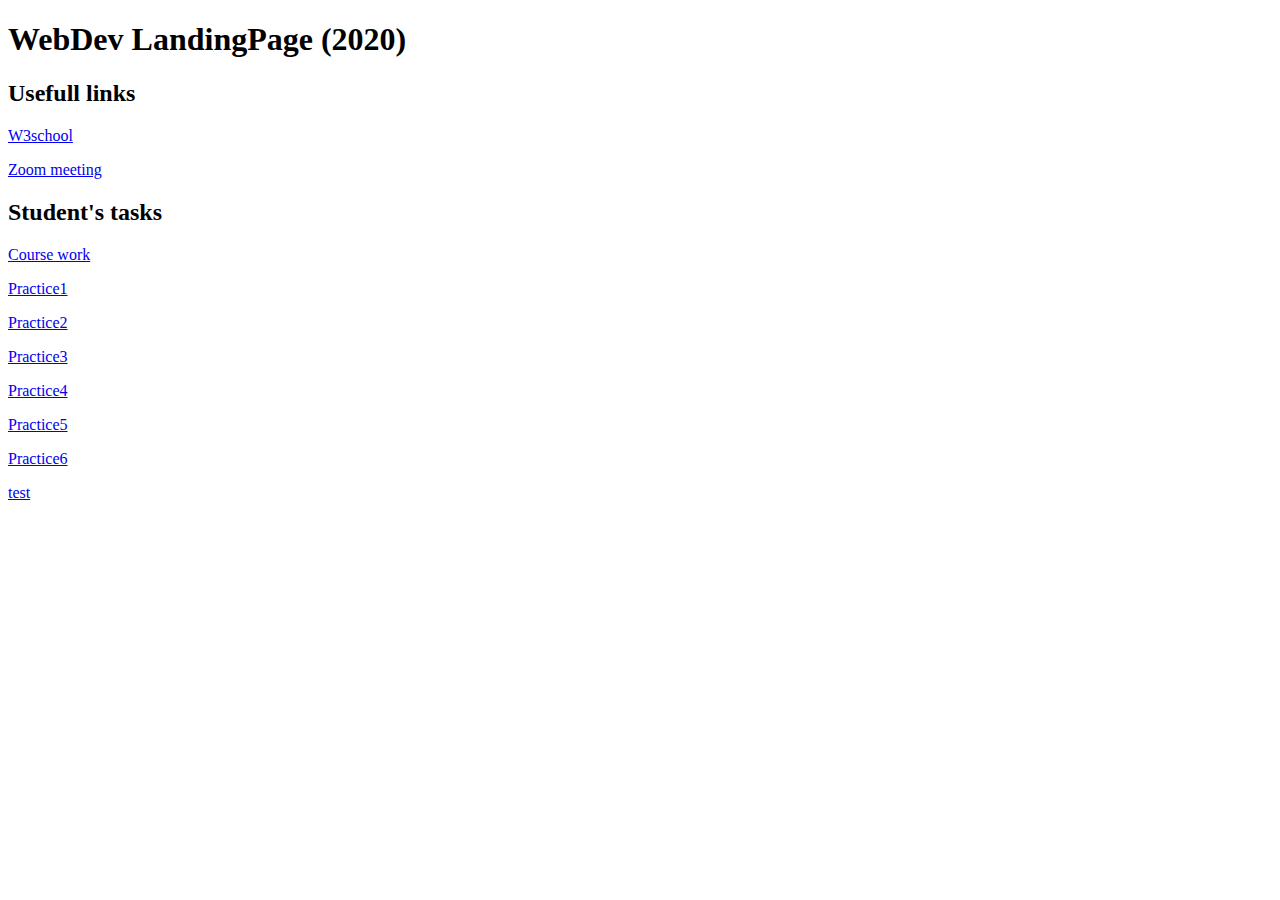
<file: public_html/index.html>
<!DOCTYPE html>
<!--
To change this license header, choose License Headers in Project Properties.
To change this template file, choose Tools | Templates
and open the template in the editor.
-->
<html>
    <head>
        <title>Landing page</title>
        <meta charset="UTF-8">
        <meta name="viewport" content="width=device-width, initial-scale=1.0">
    </head>
    <body>

        <div><h1>WebDev LandingPage <span>(2020)</span></h1></div>
        <div>
            <h2>Usefull links</h2>
            <p><a href="https://www.w3schools.com/" target='blank'>W3school</a></p>
            <p><a href="zoom.html">Zoom meeting</a></p>
        </div>
        <div>
            <h2>Student's tasks</h2>
            <p><a href="courseWork/coursework.html">Course work</a></p>
            <p><a href="practice1/practice1.html">Practice1</a></p>
            <p><a href="practice2/practice2.html">Practice2</a></p>
            <p><a href="practice3/practice3.html">Practice3</a></p>
            <p><a href="practice4/practice4.html">Practice4</a></p>
            <p><a href="practice5/practice5.html">Practice5</a></p>
            <p><a href="practice6/practice6.html">Practice6</a></p>
            <a href="test/test1.html">test</a>
            
        </div>
    </body>
</html>
</file>
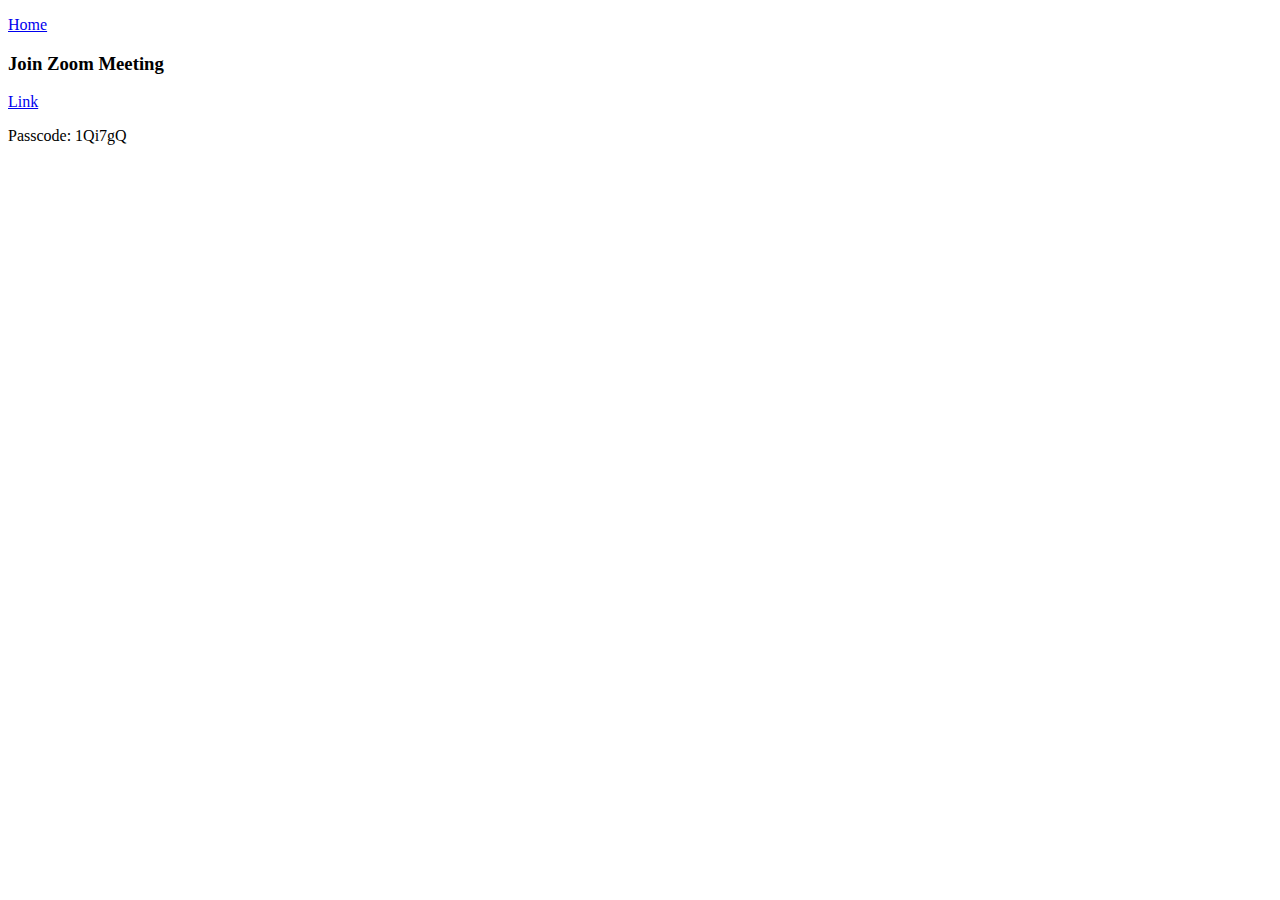
<file: public_html/zoom.html>
<!DOCTYPE html>
<!--
To change this license header, choose License Headers in Project Properties.
To change this template file, choose Tools | Templates
and open the template in the editor.
-->
<html>
    <head>
        <title>Zoom meting</title>
        <meta charset="UTF-8">
        <meta name="viewport" content="width=device-width, initial-scale=1.0">
    </head>
    <body>
        <div> 
            <p><a href="index.html">Home</a></p>
        </div>
        <div>
            <h3>Join Zoom Meeting</h3>
            <p><a href="https://us02web.zoom.us/j/82237699353" target="blank">Link</a></p>
            <p>Passcode: 1Qi7gQ</p>
        </div>
    </body>
</html>
</file>
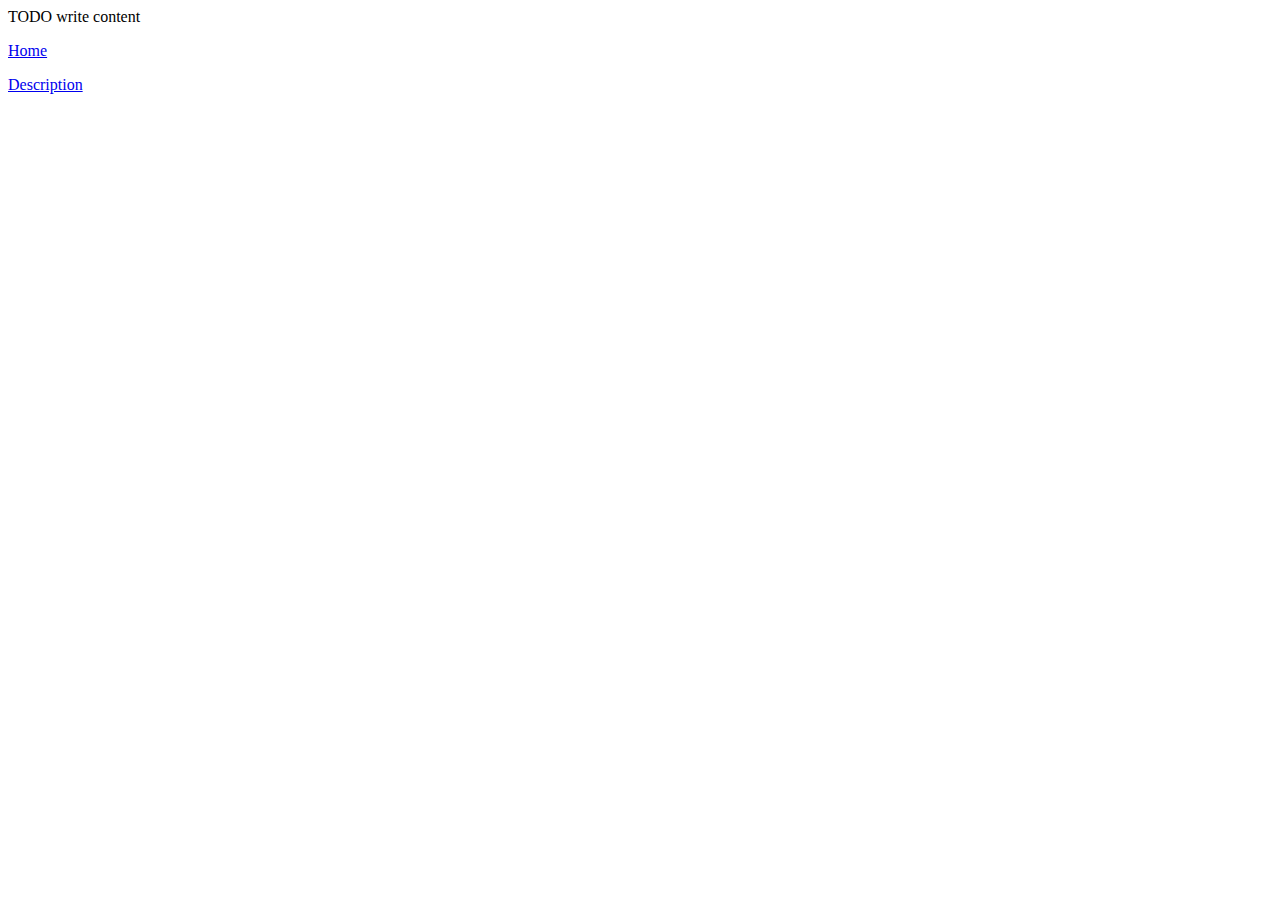
<file: public_html/courseWork/coursework.html>
<!DOCTYPE html>
<!--
To change this license header, choose License Headers in Project Properties.
To change this template file, choose Tools | Templates
and open the template in the editor.
-->
<html>
    <head>
        <title>TODO supply a title</title>
        <meta charset="UTF-8">
        
        <meta name="viewport" content="width=device-width, initial-scale=1.0">
    </head>
    <body>
        <div>TODO write content</div>
        <div>
        <p><a href="../index.html">Home</a></p>
        <p><a href="description.txt">Description</a></p>
        </div>
    </body>
</html>
</file>
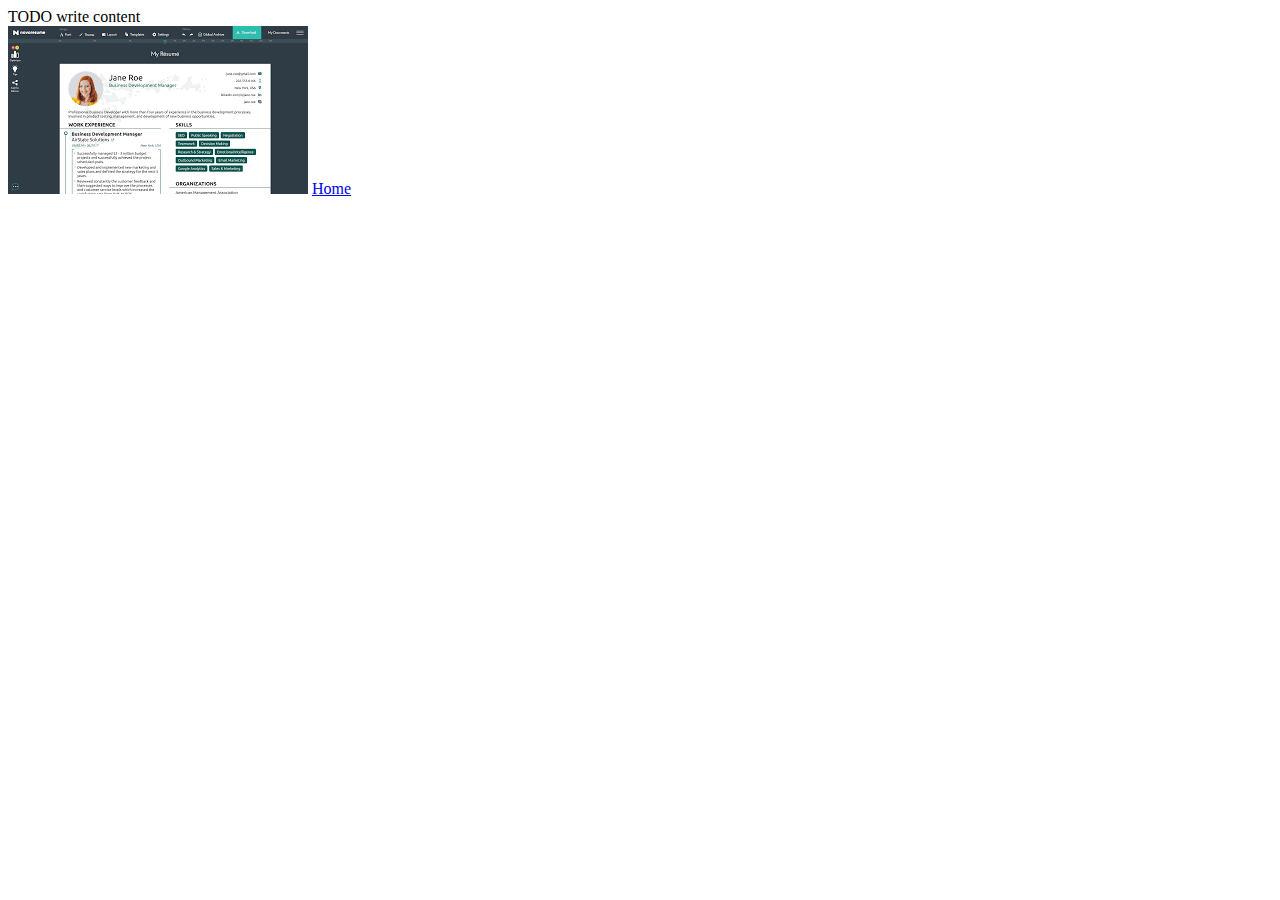
<file: public_html/practice1/practice1.html>
<!DOCTYPE html>
<!--
To change this license header, choose License Headers in Project Properties.
To change this template file, choose Tools | Templates
and open the template in the editor.
-->
<html>
    <head>
        <title>TODO supply a title</title>
        <meta charset="UTF-8">
        <meta name="viewport" content="width=device-width, initial-scale=1.0">
    </head>
    <body>
        <div>TODO write content</div>
        <img src="img/mycv.png" alt=""/>
        <a href="../index.html">Home</a>
    </body>
</html>
</file>
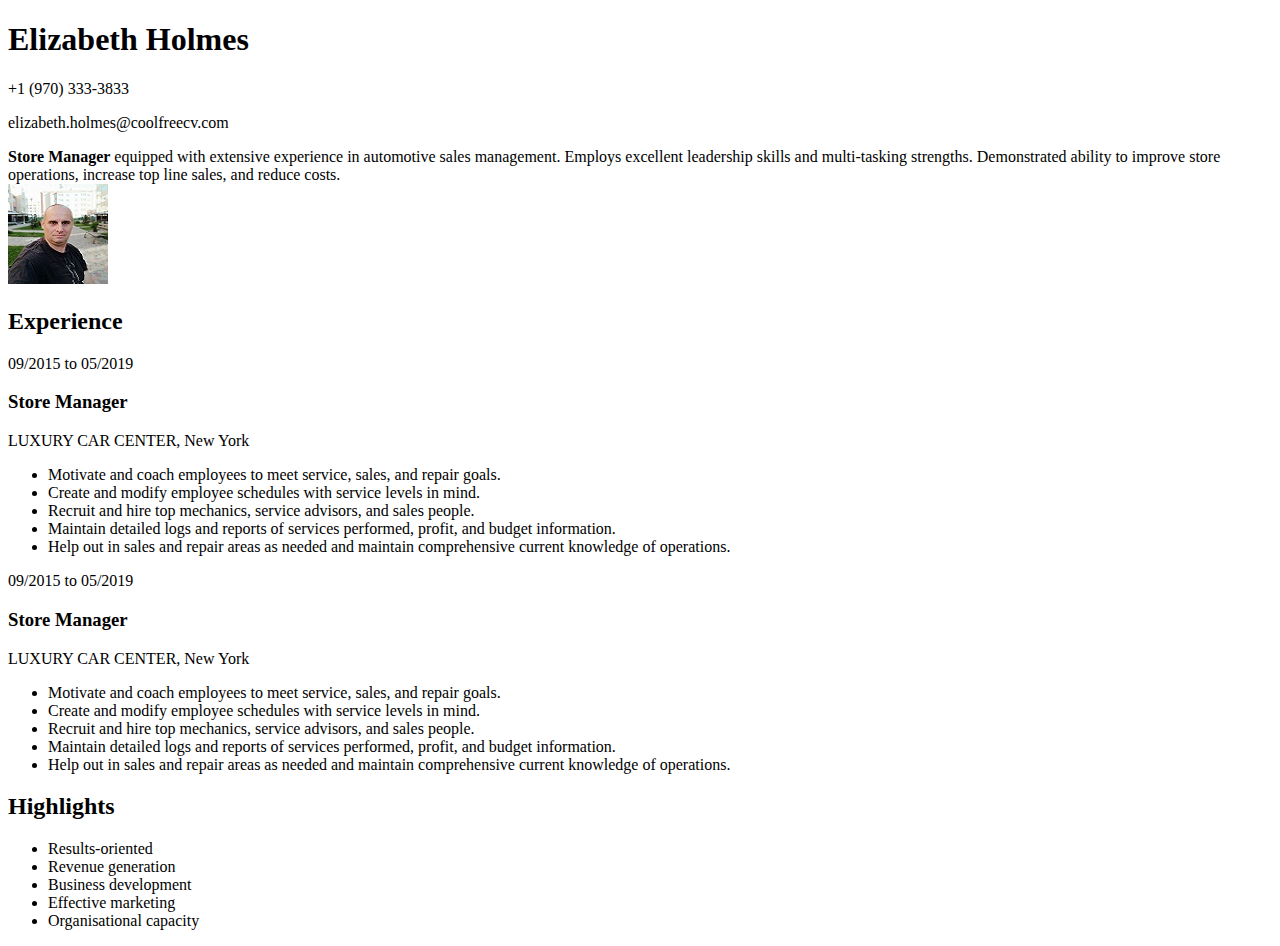
<file: public_html/practice2/cvHtml.html>
<!DOCTYPE html>
<!--
To change this license header, choose License Headers in Project Properties.
To change this template file, choose Tools | Templates
and open the template in the editor.
-->
<html>
    <head>
        <title>CVhtml</title>
        <meta charset="UTF-8">
        <meta name="viewport" content="width=device-width, initial-scale=1.0">
    </head>
    <body>
        <div>
            <h1>Elizabeth <span>Holmes</span></h1>
            <p>+1 (970) 333-3833</p>
            <p>elizabeth.holmes@coolfreecv.com</p>
        </div>
        <div>
            <div><b>Store Manager</b> equipped with extensive experience in automotive sales management. 
                Employs excellent leadership skills and multi-tasking strengths. 
                Demonstrated ability to improve store operations, increase top line sales, 
                and reduce costs.</div> 
            <div>
                <a href="practice2.html">
                    <img src="img/IMG_20180621_070102.jpg" alt=""/>
                </a>
            </div>

        </div>

        <div>
            <div><h2>Experience</h2></div> 
            <div>
                <p>09/2015 to 05/2019</p>
                <h3>Store Manager</h3>
                <p>LUXURY CAR CENTER, New York</p>
                <ul>
                    <li>Motivate and coach employees to meet service, sales, and repair goals.</li>
                    <li>Create and modify employee schedules with service levels in mind.</li>
                    <li>Recruit and hire top mechanics, service advisors, and sales people.</li>
                    <li>Maintain detailed logs and reports of services performed, profit, and budget information.</li>
                    <li>Help out in sales and repair areas as needed and maintain comprehensive current knowledge of operations.</li>
                </ul>
            </div>
            <div><p>09/2015 to 05/2019</p>
                <h3>Store Manager</h3>
                <p>LUXURY CAR CENTER, New York</p>
                <ul>
                    <li>Motivate and coach employees to meet service, sales, and repair goals.</li>
                    <li>Create and modify employee schedules with service levels in mind.</li>
                    <li>Recruit and hire top mechanics, service advisors, and sales people.</li>
                    <li>Maintain detailed logs and reports of services performed, profit, and budget information.</li>
                    <li>Help out in sales and repair areas as needed and maintain comprehensive current knowledge of operations.</li>
                </ul>
            </div>

        </div>
        <div>
            <div><h2>Highlights</h2></div>
            <div>
                <ul>
                    <li>Results-oriented</li>
                    <li>Revenue generation</li>
                    <li>Business development</li>
                    <li>Effective marketing</li>
                    <li>Organisational capacity</li>
                </ul>
                

            </div>
        </div>
    </body>
</html>
</file>
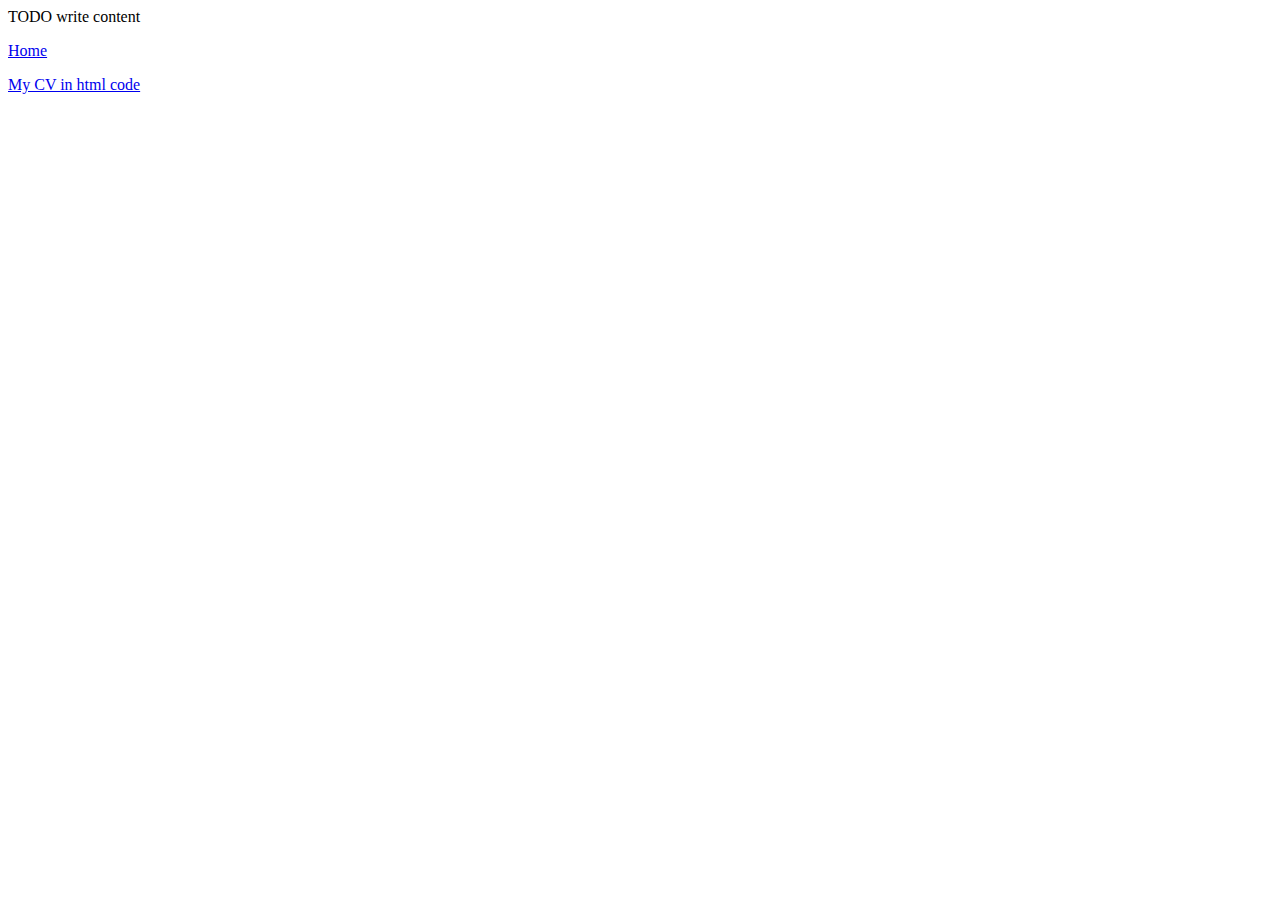
<file: public_html/practice2/practice2.html>
<!DOCTYPE html>
<!--
To change this license header, choose License Headers in Project Properties.
To change this template file, choose Tools | Templates
and open the template in the editor.
-->
<html>
    <head>
        <title>TODO supply a title</title>
        <meta charset="UTF-8">
        <meta name="viewport" content="width=device-width, initial-scale=1.0">
    </head>
    <body>
        <div>TODO write content</div>
        <p><a href="../index.html">Home</a></p>
        <p><a href="cvHtml.html">My CV in html code</a></p>
    </body>
</html>
</file>
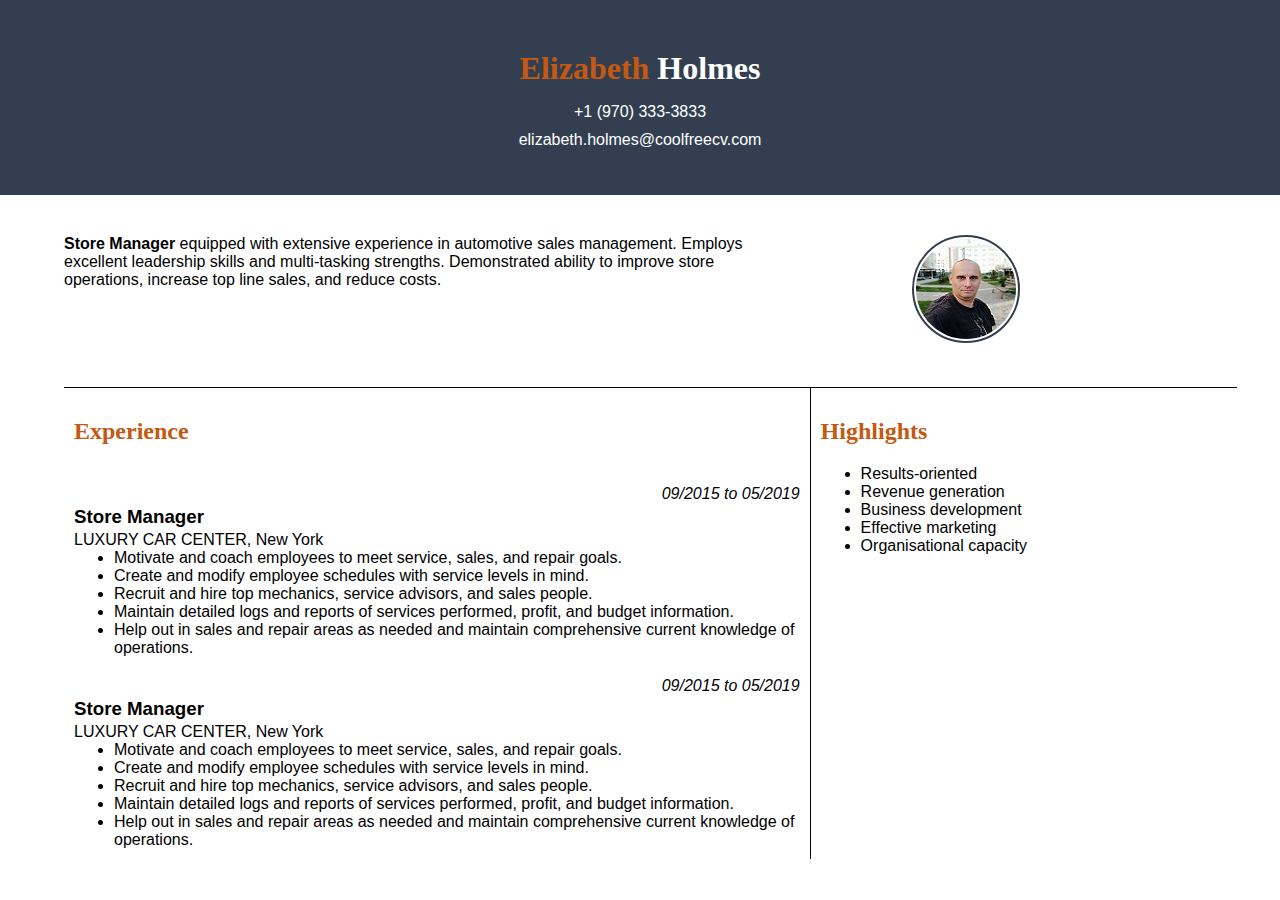
<file: public_html/practice3/cvHtmlCss.html>
<!DOCTYPE html>
<!--
To change this license header, choose License Headers in Project Properties.
To change this template file, choose Tools | Templates
and open the template in the editor.
-->
<html>
    <head>
        <title>CVhtml</title>
        <meta charset="UTF-8">
        <meta name="viewport" content="width=device-width, initial-scale=1.0">
        <link href="css/styleP3.css" rel="stylesheet" type="text/css"/>
    </head>
    <body>
        <div class="header1">
            <h1>Elizabeth <span>Holmes</span></h1>
            <p>+1 (970) 333-3833</p>
            <p>elizabeth.holmes@coolfreecv.com</p>
        </div>
        <div class ="block1">
            <div class="subblock1 col-7" ><b>Store Manager</b> equipped with extensive experience in automotive sales management. 
                Employs excellent leadership skills and multi-tasking strengths. 
                Demonstrated ability to improve store operations, increase top line sales, 
                and reduce costs.</div> 
            <div class="foto1 col-4">
                <a href="practice3.html">
                    <img src="img/IMG_20180621_070102.jpg" alt=""/>
                </a>
            </div>

        </div>

        <div class="block2 col-7">
            <div><h2>Experience</h2></div> 
            <div>
                <p class="textalignright1">09/2015 to 05/2019</p>
                <h3>Store Manager</h3>
                <p>LUXURY CAR CENTER, New York</p>
                <ul>
                    <li>Motivate and coach employees to meet service, sales, and repair goals.</li>
                    <li>Create and modify employee schedules with service levels in mind.</li>
                    <li>Recruit and hire top mechanics, service advisors, and sales people.</li>
                    <li>Maintain detailed logs and reports of services performed, profit, and budget information.</li>
                    <li>Help out in sales and repair areas as needed and maintain comprehensive current knowledge of operations.</li>
                </ul>
            </div>
            <div><p class="textalignright1">09/2015 to 05/2019</p>
                <h3>Store Manager</h3>
                <p>LUXURY CAR CENTER, New York</p>
                <ul>
                    <li>Motivate and coach employees to meet service, sales, and repair goals.</li>
                    <li>Create and modify employee schedules with service levels in mind.</li>
                    <li>Recruit and hire top mechanics, service advisors, and sales people.</li>
                    <li>Maintain detailed logs and reports of services performed, profit, and budget information.</li>
                    <li>Help out in sales and repair areas as needed and maintain comprehensive current knowledge of operations.</li>
                </ul>
            </div>

        </div>
        <div class="block3 col-4">
            <div><h2>Highlights</h2></div>
            <div>
                <ul>
                    <li>Results-oriented</li>
                    <li>Revenue generation</li>
                    <li>Business development</li>
                    <li>Effective marketing</li>
                    <li>Organisational capacity</li>
                </ul>
                

            </div>
        </div>
    </body>
</html>
</file>
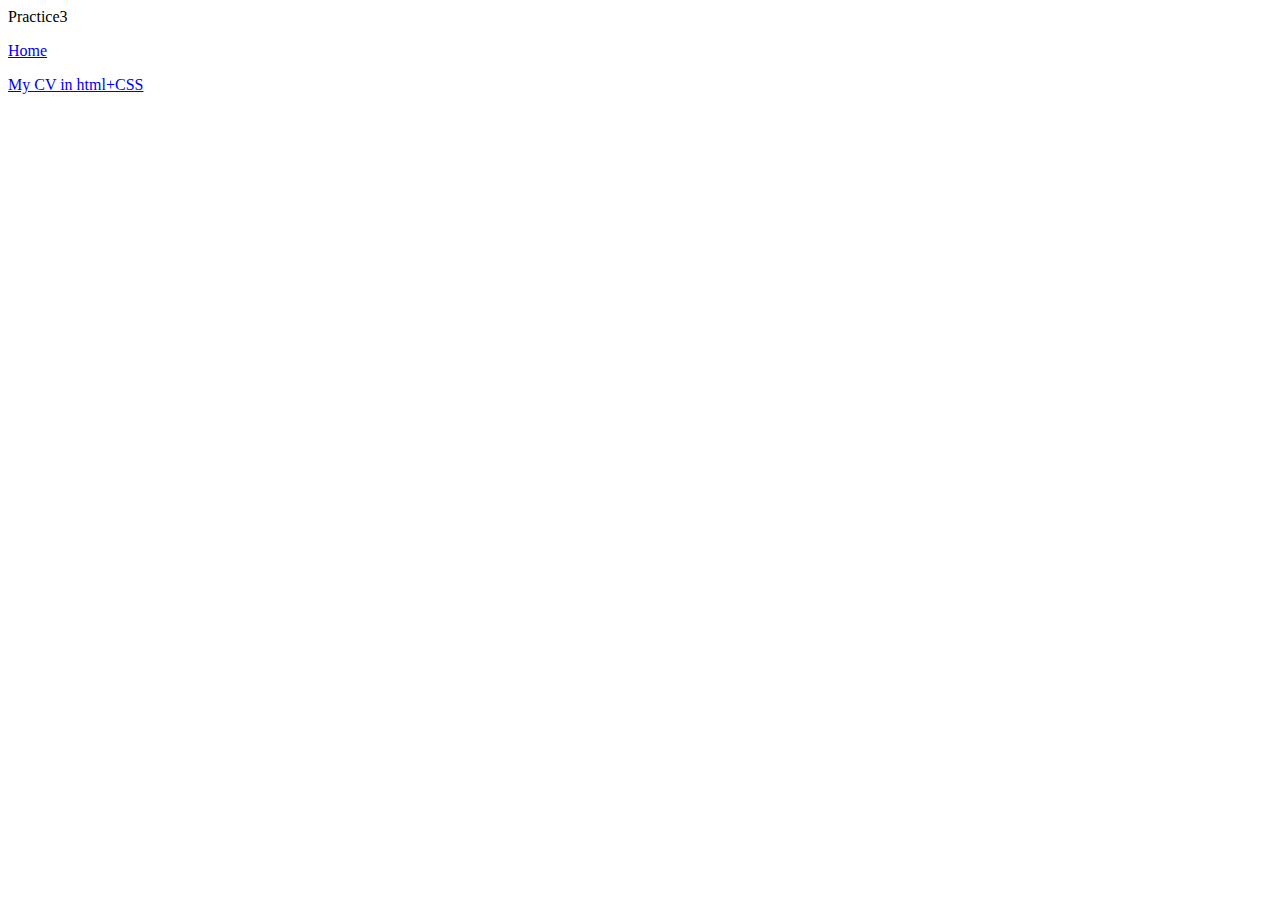
<file: public_html/practice3/practice3.html>
<!DOCTYPE html>
<!--
To change this license header, choose License Headers in Project Properties.
To change this template file, choose Tools | Templates
and open the template in the editor.
-->
<html>
    <head>
        <title>CV html+css</title>
        <meta charset="UTF-8">
        <meta name="viewport" content="width=device-width, initial-scale=1.0">
    </head>
    <body>
        <div>Practice3</div>
        <p><a href="../index.html">Home</a></p>
        <p><a href="cvHtmlCss.html">My CV in html+CSS</a></p>
    </body>
</html>
</file>
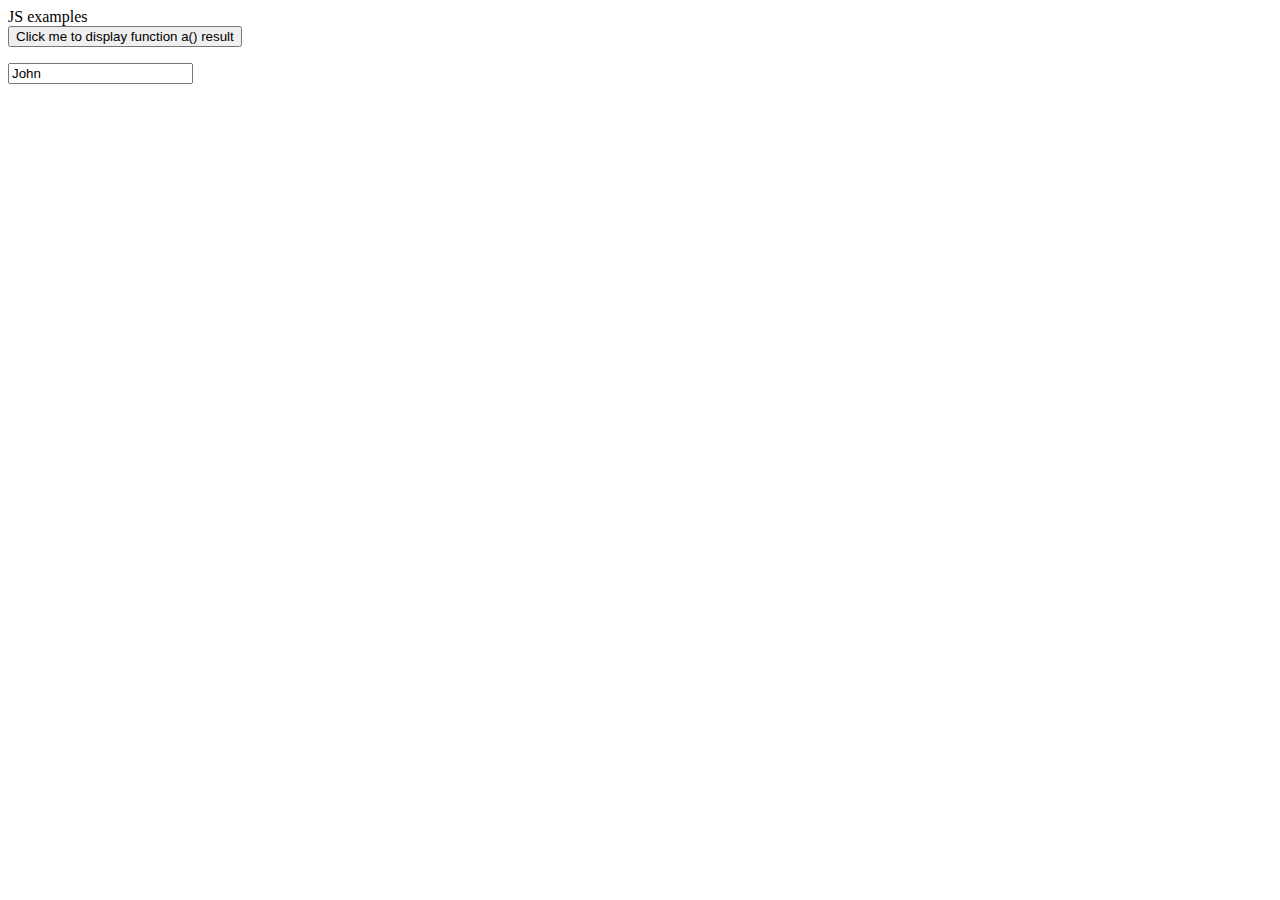
<file: public_html/practice4/practice4.html>
<!DOCTYPE html>
<!--
To change this license header, choose License Headers in Project Properties.
To change this template file, choose Tools | Templates
and open the template in the editor.
-->
<html>
    <head>
        <title>TODO supply a title</title>
        <meta charset="UTF-8">
        <meta name="viewport" content="width=device-width, initial-scale=1.0">

    </head>
    <body>
        <div>JS examples</div>

        <button type="button"
                onclick="document.getElementById('demo').innerHTML = 'result = ' + a()">
            Click me to display function a() result</button>

        <p id="demo"></p>



        <input type="text" id="fname" name="fname" value="John">

        <script src="js/script1.js" type="text/javascript"></script>

    </body>
</html>
</file>
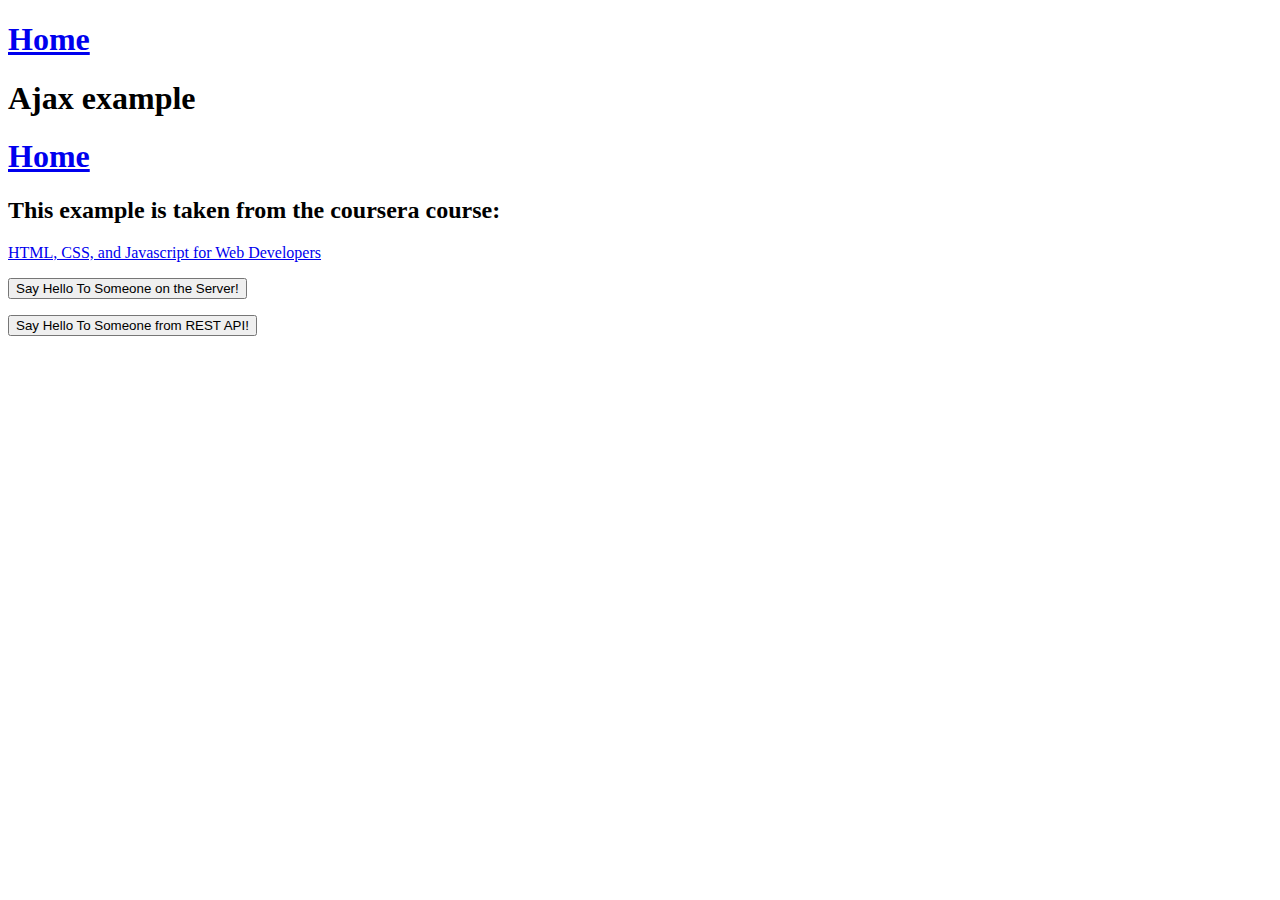
<file: public_html/practice5/practice5.html>
<!doctype html>
<html lang="en">
    <head>
        <meta charset="utf-8">
        <script src="js/ajax-utils.js"></script>
        <script src="js/script.js"></script>
        <script src="js/script_1.js" type="text/javascript"></script>
    </head>
    <body>

        <h1>  <a href="../index.html">Home</a></h1>
        <h1 id="title">Ajax example</h1>
        <a href="../index.html"><h1 id="title2">Home</h1></a>
        <h2>This example is taken from the coursera course:</h2>
        <a href='https://www.coursera.org/learn/html-css-javascript-for-web-developers/home/welcome' target='blank'>
            HTML, CSS, and Javascript for Web Developers</a>
        <p>

            <button class = 'button1'>

                Say Hello To Someone on the Server!
            </button>
           
        </p>

        <p>
            <button class = 'button2'>
                Say Hello To Someone from REST API!
            </button>
        </p>





        <div id="content"></div>

       
    </body>
</html>
</file>
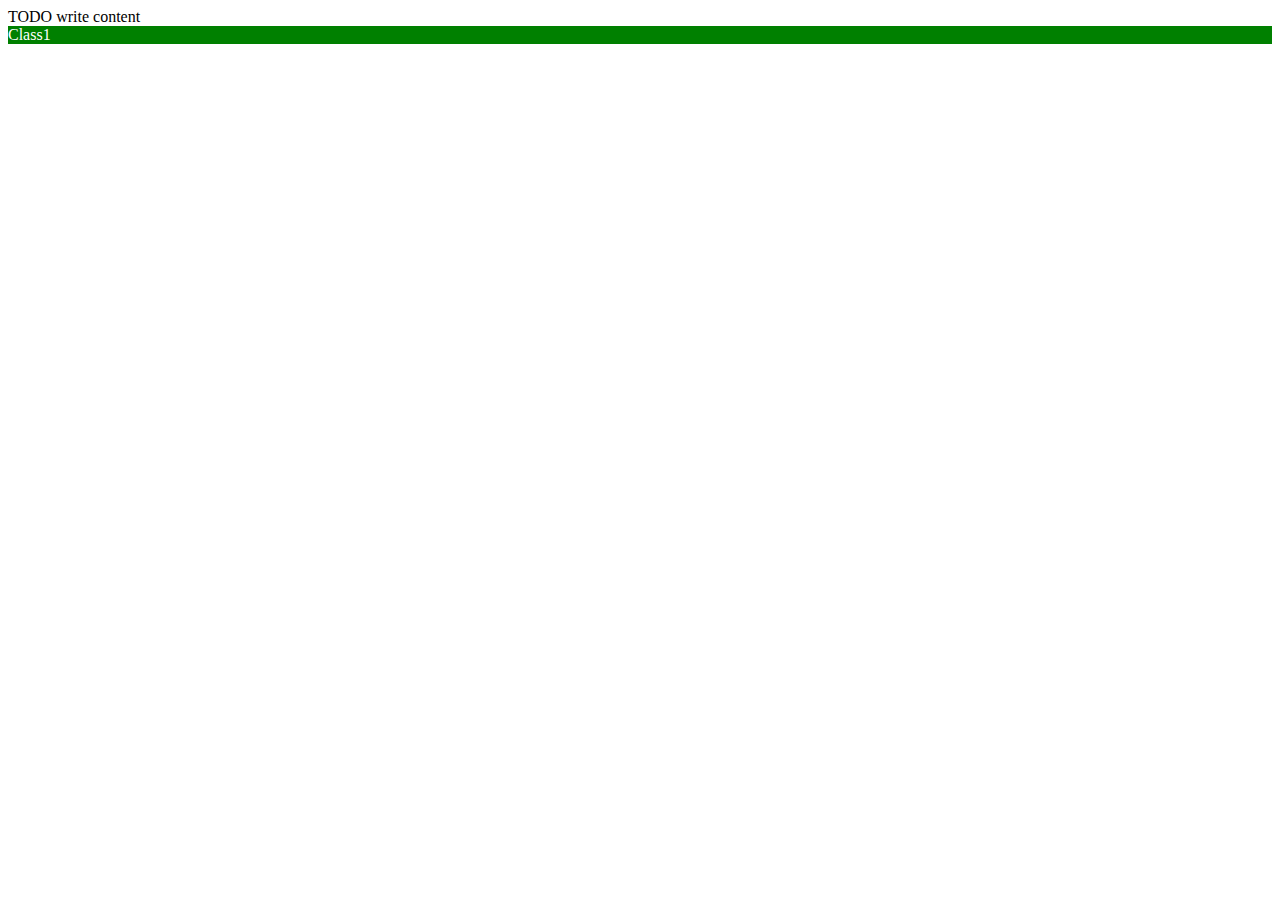
<file: public_html/test/test1.html>
<!DOCTYPE html>
<!--
To change this license header, choose License Headers in Project Properties.
To change this template file, choose Tools | Templates
and open the template in the editor.
-->
<html>
    <head>
        <title>TODO supply a title</title>
        <meta charset="UTF-8">
        <meta name="viewport" content="width=device-width, initial-scale=1.0">


        <link href="css/css1.css" rel="stylesheet" type="text/css"/>
        <link href="css/css2.css" rel="stylesheet" type="text/css"/>
    </head>
    <body>
        <div>TODO write content</div>

        <div class = 'class1'>Class1</div>
    </body>
</html>
</file>
<file: public_html/practice3/css/styleP3.css>
/*
To change this license header, choose License Headers in Project Properties.
To change this template file, choose Tools | Templates
and open the template in the editor.
*/
/* 
    Created on : 21 вер. 2020 р., 15:26:58
    Author     : 38068
*/
* {
    box-sizing: border-box;
    font-family: arial;
    margin:0;

}

h1, h2 {
    color: #C45911;
    font-family: Arial Black;
    font-weight: bold;    
}

h1 > span {
    color: white;
    font-family: Arial Black;
    font-weight: bold; 
}

h2 {
    padding: 20px 0 20px 0;
}



.header1 {
    background-color: #333F50;
    color: white;
    text-align: center;
    padding: 40px;
    line-height: 1.8;

}

.block1 {
    margin: 40px 1vw 40px 5vw;


}

img {

    border-radius: 55px;
    border-width: 2px;
    border-color: #333F50;
    border-style: solid;
    padding: 2px;


}

.block2 {
    margin: 40px 0px 10px 5vw;
    padding: 10px;
    float: left;
    border-top: 1px solid black;
    border-right: 1px solid black;



}



.block3 {
    margin: 40px 1vw 10px 0vw;
    padding: 10px;
    float: left;
    border-top: 1px solid black;


}

.textalignright1 {
    padding-top: 20px;
    text-align: right;
    font-style: italic;

}

h3 {line-height: 1.5;}

.foto1 {
    display: flex;
    justify-content: center;
    float: left;

}


.col-4 {width: 33.33%;}

.col-7 {width: 58.33%;}


.subblock1 {
    float: left;
}

@media only screen and (max-width: 600px) {
  /* For mobile phones: */
  [class*="col-"] {
    width: 100%;
  }
}
</file>
<file: public_html/test/css/css1.css>
/*
To change this license header, choose License Headers in Project Properties.
To change this template file, choose Tools | Templates
and open the template in the editor.
*/
/* 
    Created on : 6 жовт. 2020 р., 15:44:18
    Author     : 38068
*/

.class1 {
    color: white;
    
    background-color: red;
}
</file>
<file: public_html/test/css/css2.css>
/*
To change this license header, choose License Headers in Project Properties.
To change this template file, choose Tools | Templates
and open the template in the editor.
*/
/* 
    Created on : 6 жовт. 2020 р., 15:45:39
    Author     : 38068
*/

.class1 {
    
    background-color: green;
}
</file>
